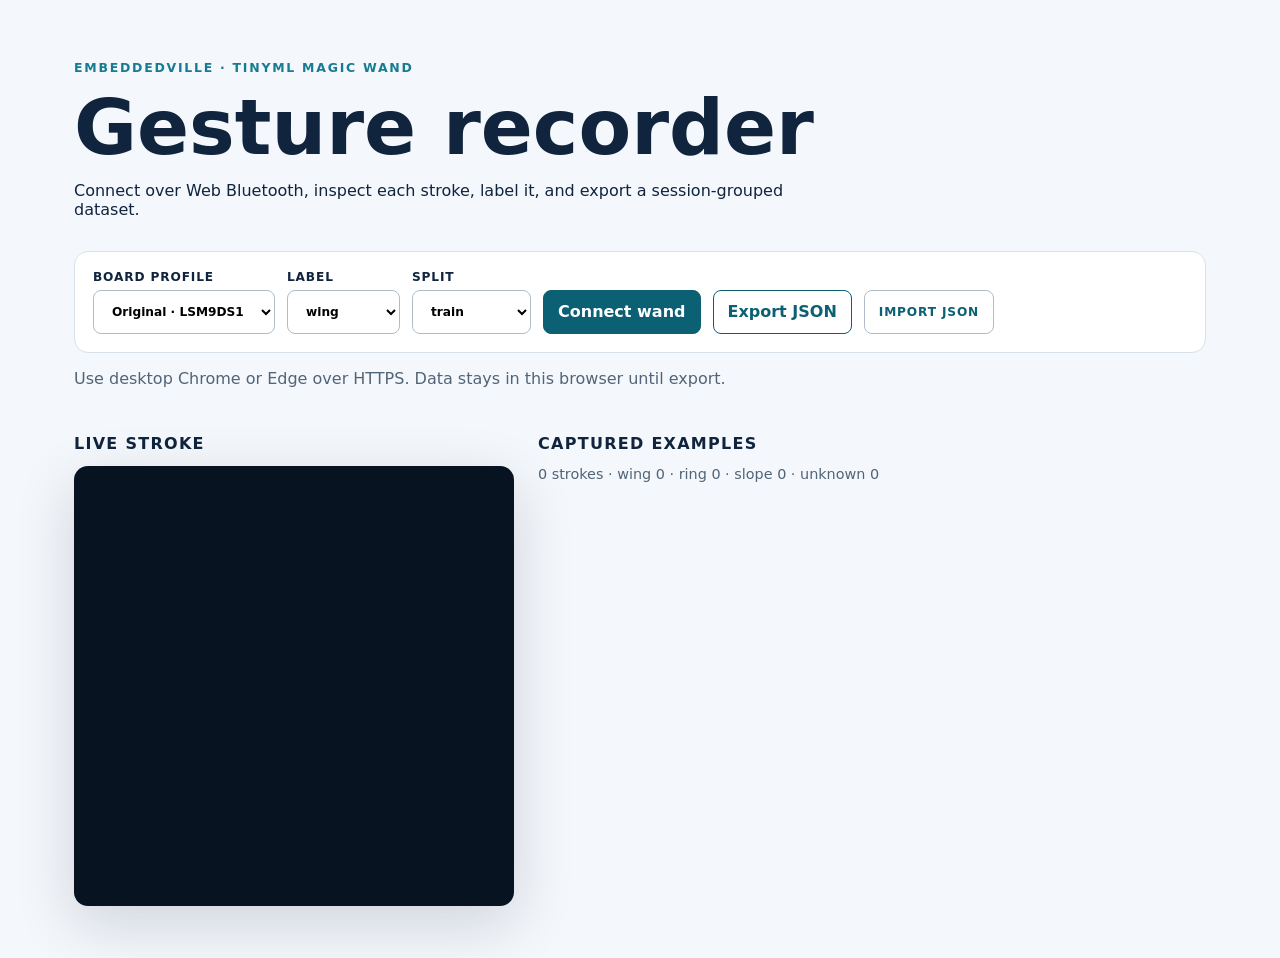
<file: recorder/index.html>
<!doctype html>
<html lang="en">
<head>
  <meta charset="utf-8">
  <meta name="viewport" content="width=device-width,initial-scale=1">
  <title>EmbeddedVille Magic Wand Recorder</title>
  <link rel="stylesheet" href="styles.css">
</head>
<body>
  <main>
    <header><p>EmbeddedVille · TinyML Magic Wand</p><h1>Gesture recorder</h1><p>Connect over Web Bluetooth, inspect each stroke, label it, and export a session-grouped dataset.</p></header>
    <section class="controls">
      <label>Board profile<select id="board"><option value="original-lsm9ds1">Original · LSM9DS1</option><option value="rev2-bmi270">Rev2 · BMI270</option></select></label>
      <label>Label<select id="label"><option>wing</option><option>ring</option><option>slope</option><option>unknown</option></select></label>
      <label>Split<select id="split"><option value="train">train</option><option value="validation">validation</option><option value="test">test</option></select></label>
      <button id="connect">Connect wand</button><button id="export" class="secondary">Export JSON</button><label class="file">Import JSON<input id="import" type="file" accept="application/json"></label>
    </section>
    <p id="status" role="status">Use desktop Chrome or Edge over HTTPS. Data stays in this browser until export.</p>
    <section class="workspace"><div><h2>Live stroke</h2><canvas id="live" width="420" height="420"></canvas></div><div><h2>Captured examples</h2><div id="summary"></div><div id="gallery"></div></div></section>
  </main>
  <script src="app.js"></script>
</body>
</html>
</file>
<file: recorder/styles.css>
:root{font-family:Inter,ui-sans-serif,system-ui,sans-serif;color:#10243e;background:#f4f7fb}*{box-sizing:border-box}body{margin:0}main{max-width:1180px;margin:auto;padding:48px 24px}header{max-width:760px}header p:first-child{text-transform:uppercase;letter-spacing:.14em;font-size:.78rem;font-weight:800;color:#177b91}h1{font-size:clamp(2.4rem,6vw,5rem);line-height:.96;margin:.2em 0}h2{font-size:1rem;text-transform:uppercase;letter-spacing:.08em}.controls{display:flex;flex-wrap:wrap;gap:12px;align-items:end;margin:32px 0 12px;padding:18px;background:white;border:1px solid #d7e1eb;border-radius:14px}.controls label{display:grid;gap:6px;font-size:.76rem;font-weight:800;text-transform:uppercase;letter-spacing:.07em}.controls select,.controls button,.file{min-height:44px;border:1px solid #afbdca;border-radius:8px;background:white;padding:0 14px;font:inherit}.controls button{background:#0b6074;color:white;border-color:#0b6074;font-weight:750;cursor:pointer}.controls .secondary,.file{background:white;color:#0b6074}.file{display:flex!important;align-items:center;cursor:pointer}.file input{display:none}#status{min-height:24px;color:#526477}.workspace{display:grid;grid-template-columns:minmax(320px,440px) 1fr;gap:24px;margin-top:28px}canvas{width:100%;height:auto;background:#071321;border-radius:14px;box-shadow:0 18px 60px rgba(16,36,62,.16)}#summary{font-size:.9rem;color:#526477;margin-bottom:12px}#gallery{display:grid;grid-template-columns:repeat(auto-fill,minmax(128px,1fr));gap:12px}.card{background:white;border:1px solid #d7e1eb;border-radius:12px;padding:9px}.card canvas{border-radius:7px;box-shadow:none}.card footer{display:flex;justify-content:space-between;gap:5px;align-items:center;margin-top:7px}.card strong{font-size:.78rem}.card button{border:0;background:transparent;color:#a13d46;cursor:pointer}@media(max-width:780px){main{padding:28px 16px}.workspace{grid-template-columns:1fr}.controls>*{flex:1 1 150px}}
</file>
